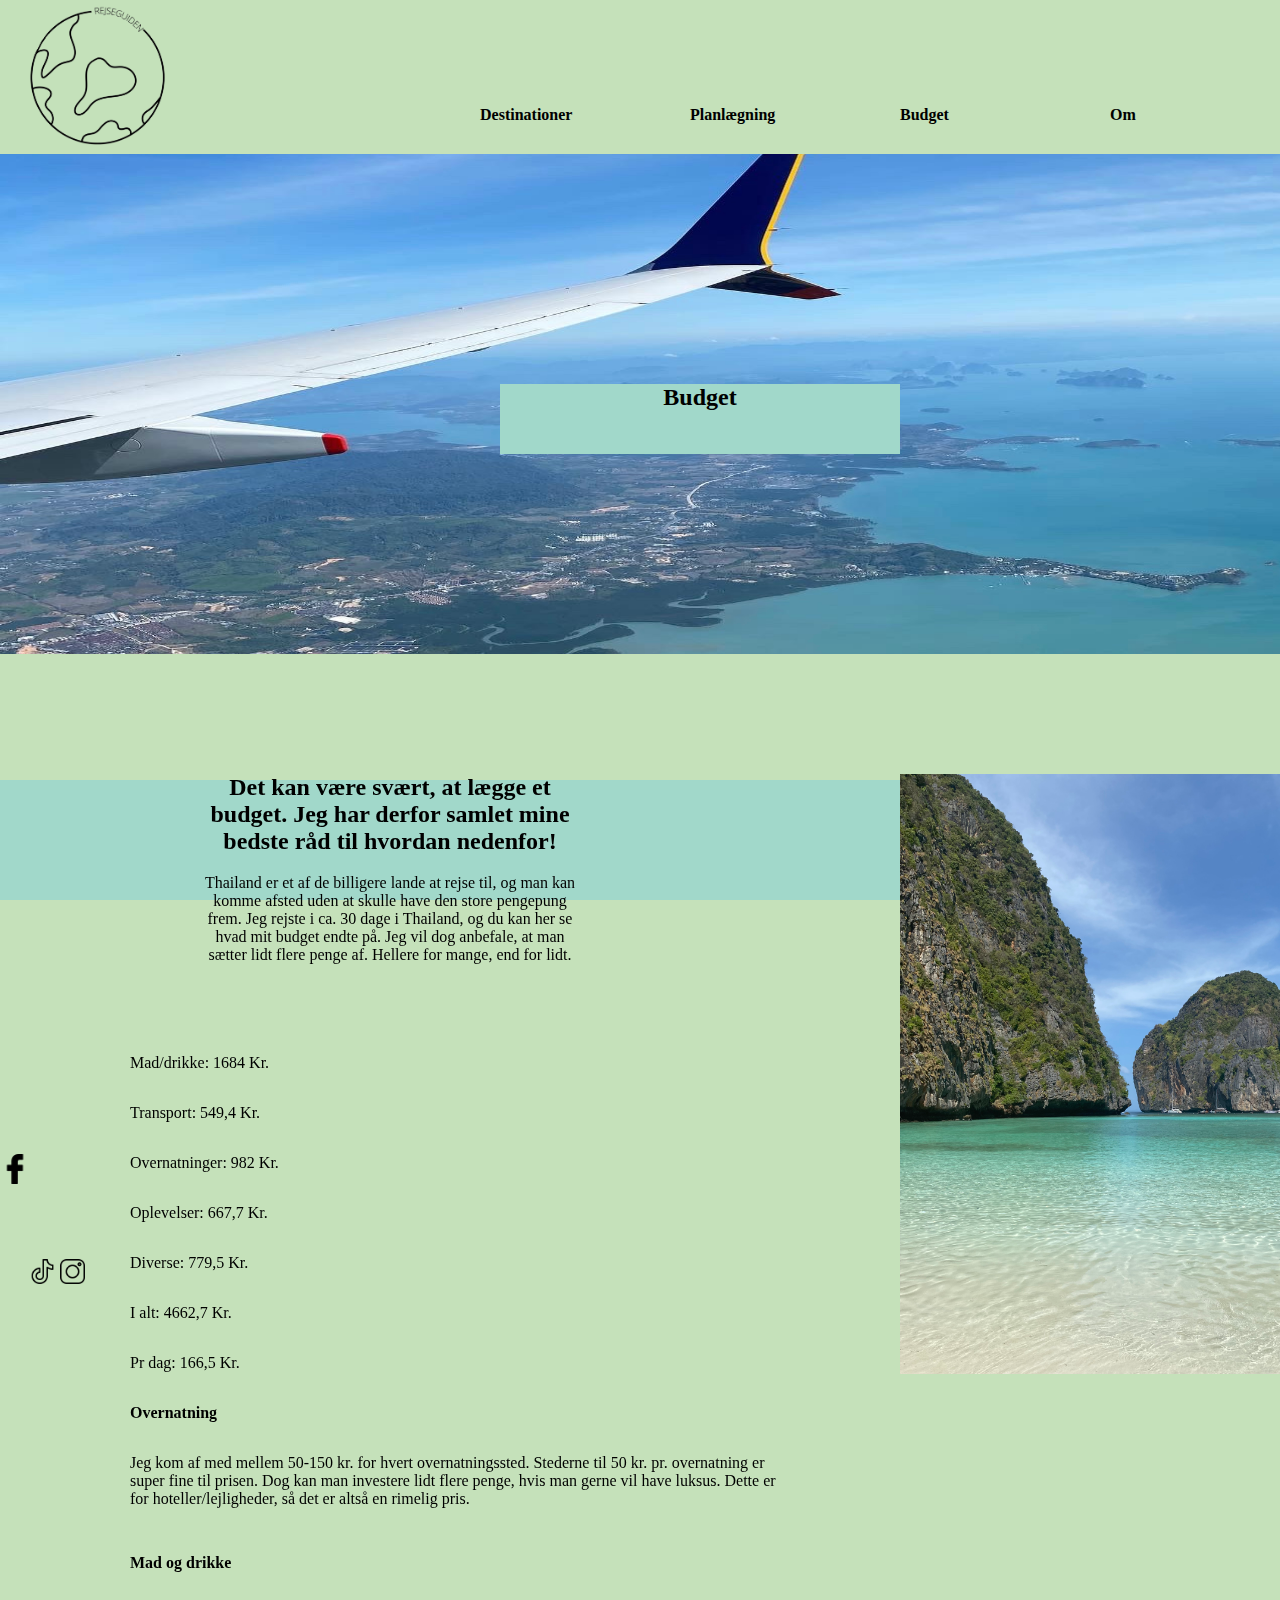
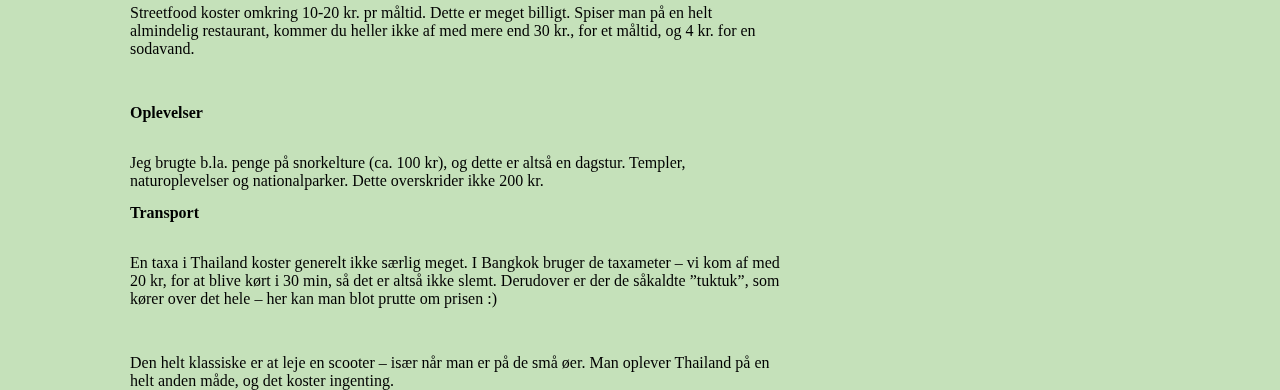
<file: budget.html>
<!DOCTYPE html>
<html lang="da">
<head>
    <meta charset="UTF-8">
    <meta http-equiv="X-UA-Compatible" content="IE=edge">
    <meta name="viewport" content="width=device-width, initial-scale=1.0">
    <meta name="description" content="Rejseguiden">
    <meta name="og:rejseguiden" property="og:rejseguiden" content="rejser">
    <meta name="keywords" content="thailand">
    <meta name="keywords" content="rejser">
    <meta name="keywords" content="forberedelse">
    <meta name="keywords" content="budget">
    <meta name="keywords" content="tipsogtricks">
    <title>Rejseguiden</title>
    <link rel="stylesheet" href="budget.css">
</head>

<header>
        <a href="index.html"><img src="img/logo.png" alt="logo" class="logo"></a>

       
<nav>
    <nav>
        <ul>
            <li><section class="dropdown">
                <strong><span>Destinationer</span></strong>
                <section class="dropdown-content">
                  <a href="undersidethailand.html"><p>Thailand</p></a>
                  <section class="dropdown2">
                  <a href="#"><p>Sri Lanka</p></a>
                  <a href="#"><p>USA</p></a>
                  <a href="#"><p>Indonesien</p></a>
                  <a href="#"><p>Canada</p></a>
                  <a href="#"><p>Sydafrika</p></a>
              </section>
            </li>
           <strong><li><a href="#planlægning">Planlægning</a></li></strong>
           <strong><li><a href="#budget">Budget</a></li></strong>
           <strong><li><a href="#om">Om</a></li></strong>
           <strong><li><a href="#kontakt">Kontakt</a></li></strong>
        </ul>
    </nav>

</nav>


</header>

<body>

    <!----flybillede og kasse med tekst øverst på siden--->
    <section class="jetpic">
        <section class="recentjet">
            <img class="recentimage" src="img/flybillede.jpg"/>
            <strong><section class="boksoverbillede">Budget</section></strong>
        </section>
        </section>


     <!----footer med ikoner-->
     <footer>
        <section class="footer"></section>
            <a href="#"><span><img class="facebook" src="img/facebookikon.png" alt="facebookikon"></span></a>
           <a href="#"><span><img class="tiktok" src="img/tiktokikon.png" alt="tiktokikon"></span></a>
            <a href="#"><span><img class="instagram" src="img/instagramikon.png" alt="instagramikon"></span></a>
        </footer>
   
<!---sections med billeder til forsiden-->

    <section class="billede2">
        <img src="img/mayabay.jpeg" alt="billede2"  style="width:450px">
    </section>

    <section class="tekstboks1">
        <strong><section>Det kan være svært, at lægge et budget. Jeg har derfor samlet mine bedste råd til hvordan nedenfor!</section></strong>
    </section>

    <section class="tekstboks2">
    <section>Thailand er et af de billigere lande at rejse til, og man kan komme afsted uden at skulle have den store pengepung frem. Jeg rejste i ca. 30 dage i Thailand, og du kan her se hvad mit budget endte på. Jeg vil dog anbefale, at man sætter lidt flere penge af. Hellere for mange, end for lidt. </section>
    </section>

    <!----tekstbokse med overblik over budget-->

    <section class="tekstboks4">
        <section>Mad/drikke: 1684 Kr.</section>
    </section>

    <section class="tekstboks5">
        <section>Transport: 549,4 Kr.</section>
    </section>

    <section class="tekstboks6">
        <section>Overnatninger: 982 Kr. </section>
    </section>

    <section class="tekstboks7">
        <section>Oplevelser: 667,7 Kr. </section>
    </section>

    <section class="tekstboks8">
        <section>Diverse: 779,5 Kr.</section>
    </section>

    <section class="tekstboks9">
        <section>I alt: 4662,7 Kr.</section>
    </section>

    <section class="tekstboks10">
        <section>Pr dag: 166,5 Kr.</section>
    </section>

    <!----yderligere tekstbokse-->

    <section class="tekstboks11">
        <strong><section>Overnatning</section></strong>
    </section>

    <section class="tekstboks12">
        <section>Jeg kom af med mellem 50-150 kr. for hvert overnatningssted. Stederne til 50 kr. pr. overnatning er super fine til prisen. Dog kan man investere lidt flere penge, hvis man gerne vil have luksus. Dette er for hoteller/lejligheder, så det er altså en rimelig pris. </section>
    </section>

    <section class="tekstboks13">
        <strong><section>Mad og drikke</section></strong>
    </section>

    <Section class="tekstboks14">
        <section>Streetfood koster omkring 10-20 kr. pr måltid. Dette er meget billigt. Spiser man på en helt almindelig restaurant, kommer du heller ikke af med mere end 30 kr., for et måltid, og 4 kr. for en sodavand. </section>
    </Section>

    <section class="tekstboks15">
        <strong><section>Oplevelser</section></strong>
    </section>

    <section class="tekstboks16">
        <section>Jeg brugte b.la. penge på snorkelture (ca. 100 kr), og dette er altså en dagstur. Templer, naturoplevelser og nationalparker. Dette overskrider ikke 200 kr.</section>
    </section>

    <section class="tekstboks17">
        <strong><section>Transport</section></strong>
    </section>

    <section class="tekstboks18">
        <section>En taxa i Thailand koster generelt ikke særlig meget. I Bangkok bruger de taxameter – vi kom af med 20 kr, for at blive kørt i 30 min, så det er altså ikke slemt. Derudover er der de såkaldte ”tuktuk”, som kører over det hele – her kan man blot prutte om prisen :)</section>
    </section>

    <section class="tekstboks19">
        <section>Den helt klassiske er at leje en scooter – især når man er på de små øer. Man oplever Thailand på en helt anden måde, og det koster ingenting. </section>
    </section>
</file>
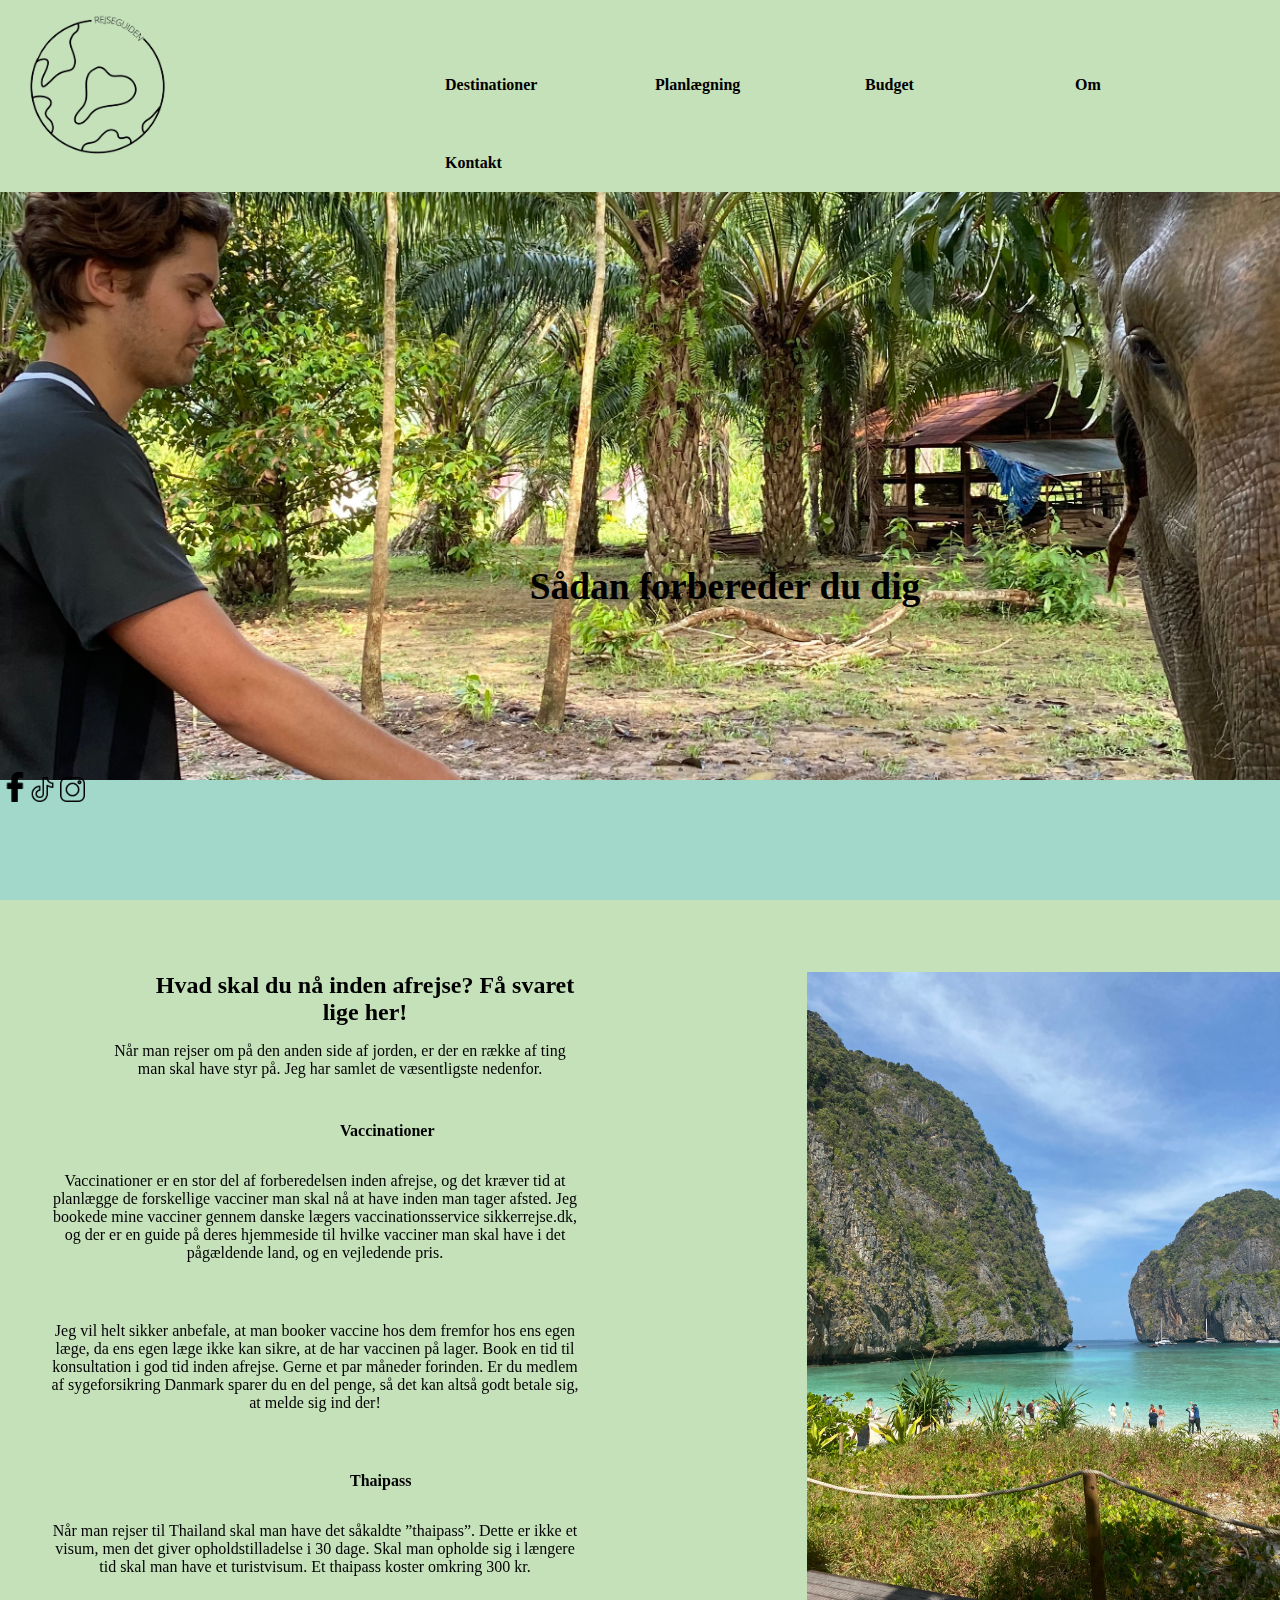
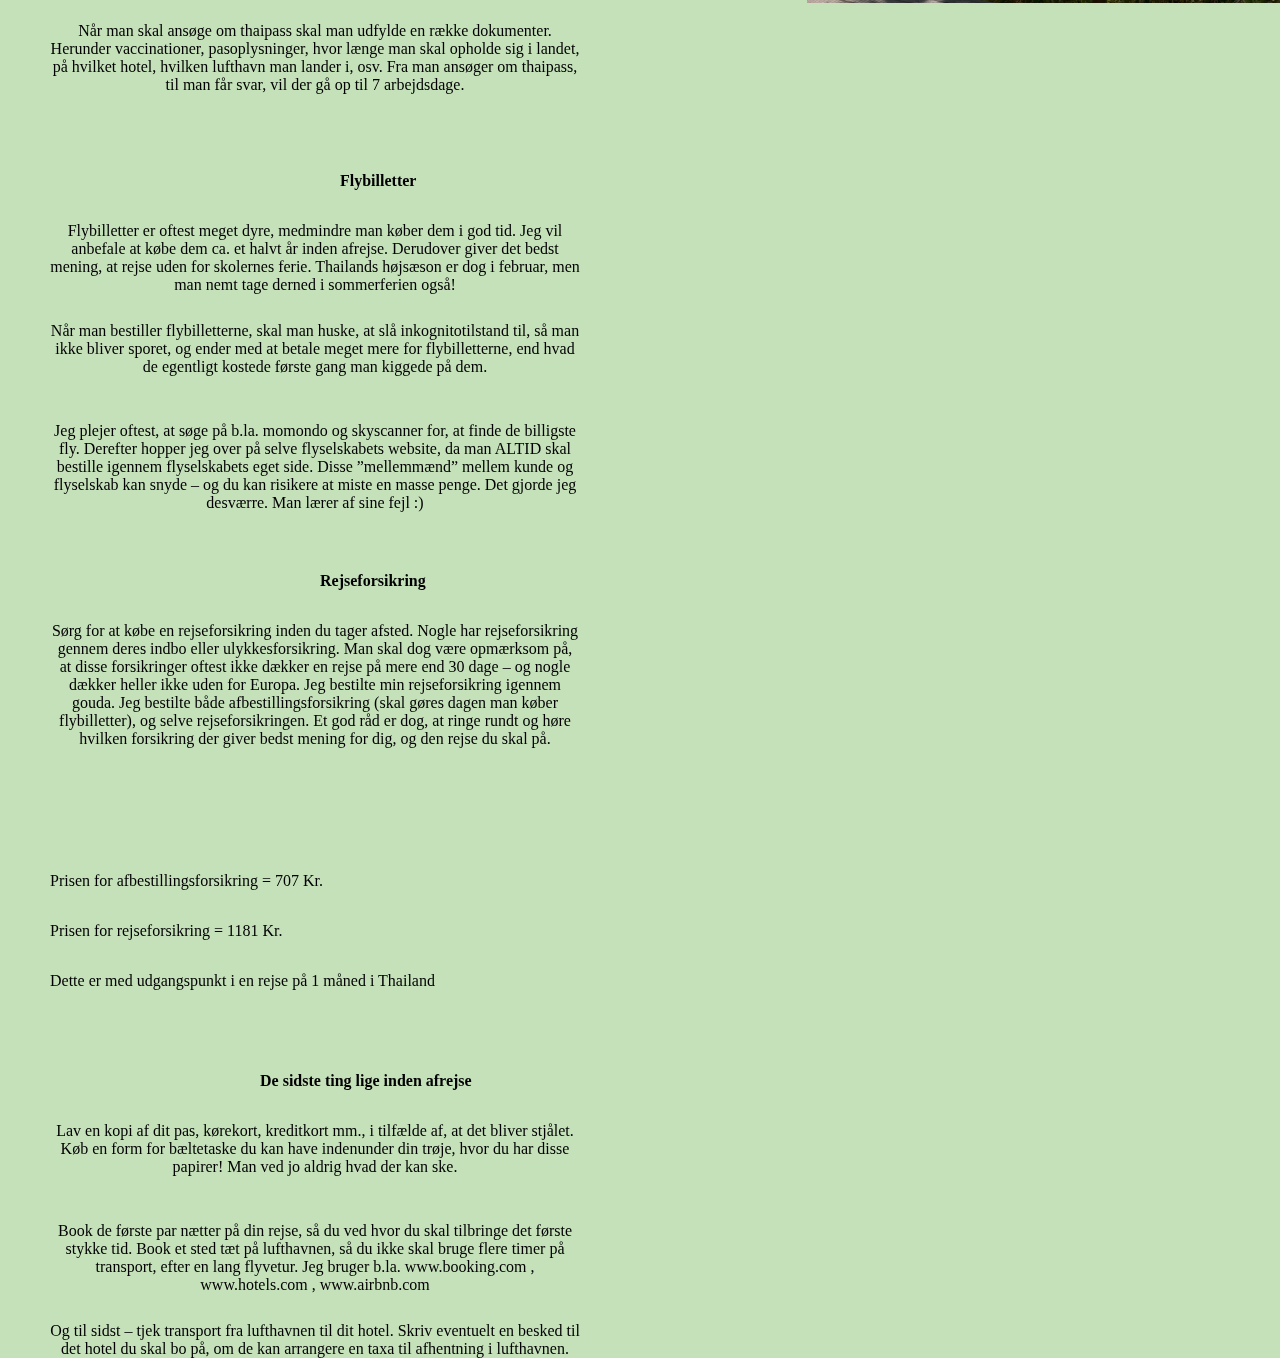
<file: forberedelse.html>
<!DOCTYPE html>
<html lang="da">
<head>
    <meta charset="UTF-8">
    <meta http-equiv="X-UA-Compatible" content="IE=edge">
    <meta name="viewport" content="width=device-width, initial-scale=1.0">
    <meta name="description" content="Rejseguiden">
    <meta name="og:rejseguiden" property="og:rejseguiden" content="rejser">
    <meta name="keywords" content="thailand">
    <meta name="keywords" content="rejser">
    <meta name="keywords" content="forberedelse">
    <meta name="keywords" content="budget">
    <meta name="keywords" content="tipsogtricks">
    <title>Rejseguiden</title>
    <link rel="stylesheet" href="forberedelse.css">
</head>

<header>
        <a href="index.html"><img src="img/logo.png" alt="logo" class="logo"></a>

       
<nav>
   
    <nav>
        <ul>
            <li><section class="dropdown">
                <strong><span>Destinationer</span></strong>
                <section class="dropdown-content">
                  <a href="undersidethailand.html"><p>Thailand</p></a>
                  <section class="dropdown2">
                  <a href="#"><p>Sri Lanka</p></a>
                  <a href="#"><p>USA</p></a>
                  <a href="#"><p>Indonesien</p></a>
                  <a href="#"><p>Canada</p></a>
                  <a href="#"><p>Sydafrika</p></a>
              </section>
            </li>
           <strong><li><a href="#planlægning">Planlægning</a></li></strong>
           <strong><li><a href="#budget">Budget</a></li></strong>
           <strong><li><a href="#om">Om</a></li></strong>
           <strong><li><a href="#kontakt">Kontakt</a></li></strong>
        </ul>
    </nav>

</nav>


</header>

<body>

    <!----overskrift og det store forsidebillede-->

   <section class="forberedelse">
   <img src="img/elefant.jpeg" alt="elefant" class="image-grid">
   <h3 class="tekstboks1">Sådan forbereder du dig</h3>
    </section>


    <footer>
        <section class="footer"></section>
            <a href="#"><span><img class="facebook" src="img/facebookikon.png" alt="facebookikon"></span></a>
           <a href="#"><span><img class="tiktok" src="img/tiktokikon.png" alt="tiktokikon"></span></a>
            <a href="#"><span><img class="instagram" src="img/instagramikon.png" alt="instagramikon"></span></a>
        </footer>
<!---section med tekstbokse og billede til forsiden-->

    <section class="billede2">
        <img src="img/billede2tilforberedelse.jpeg" alt="billede2"  style="width:473px">
    </section>

    <section class="tekstboks2">
       <strong><section>Hvad skal du nå inden afrejse? Få svaret lige her!</section></strong> 
    </section>

    <section class="tekstboks3">
        <section>Når man rejser om på den anden side af jorden, er der en række af ting man skal have styr på. Jeg har samlet de væsentligste nedenfor.</section>
    </section>

    <section class="tekstboks4">
        <strong><section>Vaccinationer</section></strong>
    </section>
 
<section class="tekstboks5">
    <section>Vaccinationer er en stor del af forberedelsen inden afrejse, og det kræver tid at planlægge de forskellige vacciner man skal nå at have inden man tager afsted. Jeg bookede mine vacciner gennem danske lægers vaccinationsservice sikkerrejse.dk, og der er en guide på deres hjemmeside til hvilke vacciner man skal have i det pågældende land, og en vejledende pris. </section>
</section>

<section class="tekstboks6">
    <section>Jeg vil helt sikker anbefale, at man booker vaccine hos dem fremfor hos ens egen læge, da ens egen læge ikke kan sikre, at de har vaccinen på lager. Book en tid til konsultation i god tid inden afrejse. Gerne et par måneder forinden. Er du medlem af sygeforsikring Danmark sparer du en del penge, så det kan altså godt betale sig, at melde sig ind der! </section>
</section>

<section class="tekstboks7">
    <strong><section>Thaipass</section></strong>
</section>

<section class="tekstboks8">
    <section>Når man rejser til Thailand skal man have det såkaldte ”thaipass”. Dette er ikke et visum, men det giver opholdstilladelse i 30 dage. Skal man opholde sig i længere tid skal man have et turistvisum. Et thaipass koster omkring 300 kr. </section>
</section>
   
<section class="tekstboks9">
    <section>Når man skal ansøge om thaipass skal man udfylde en række dokumenter. Herunder vaccinationer, pasoplysninger, hvor længe man skal opholde sig i landet, på hvilket hotel, hvilken lufthavn man lander i, osv. Fra man ansøger om thaipass, til man får svar, vil der gå op til 7 arbejdsdage. </section>
</section>

<section class="tekstboks10">
   <strong><section>Flybilletter</section></strong> 
</section>

<section class="tekstboks11">
    <section>Flybilletter er oftest meget dyre, medmindre man køber dem i god tid. Jeg vil anbefale at købe dem ca. et halvt år inden afrejse. Derudover giver det bedst mening, at rejse uden for skolernes ferie. Thailands højsæson er dog i februar, men man nemt tage derned i sommerferien også! </section>
</section>

<section class="tekstboks12">
    <section>Når man bestiller flybilletterne, skal man huske, at slå inkognitotilstand til, så man ikke bliver sporet, og ender med at betale meget mere for flybilletterne, end hvad de egentligt kostede første gang man kiggede på dem. </section>
</section>

<section class="tekstboks13">
    <section>Jeg plejer oftest, at søge på b.la. momondo og skyscanner for, at finde de billigste fly. Derefter hopper jeg over på selve flyselskabets website, da man ALTID skal bestille igennem flyselskabets eget side. Disse ”mellemmænd” mellem kunde og flyselskab kan snyde – og du kan risikere at miste en masse penge. Det gjorde jeg desværre. Man lærer af sine fejl :) </section>
</section>

<section class="tekstboks14">
    <strong><section>Rejseforsikring</section></strong>
</section>

<section class="tekstboks15">
    <section>Sørg for at købe en rejseforsikring inden du tager afsted. Nogle har rejseforsikring gennem deres indbo eller ulykkesforsikring. Man skal dog være opmærksom på, at disse forsikringer oftest ikke dækker en rejse på mere end 30 dage – og nogle dækker heller ikke uden for Europa. Jeg bestilte min rejseforsikring igennem gouda. Jeg bestilte både afbestillingsforsikring (skal gøres dagen man køber flybilletter), og selve rejseforsikringen. Et god råd er dog, at ringe rundt og høre hvilken forsikring der giver bedst mening for dig, og den rejse du skal på. </section>
</section>

<section class="tekstboks16">
    <section>Prisen for afbestillingsforsikring = 707 Kr.</section>
</section>

<section class="tekstboks17">
    <section>Prisen for rejseforsikring = 1181 Kr. </section>
</section>

<section class="tekstboks18">
    <section>Dette er med udgangspunkt i en rejse på 1 måned i Thailand</section>
</section>

<section class="tekstboks19">
    <strong><section>De sidste ting lige inden afrejse</section></strong>
</section>

<section class="tekstboks20">
    <section>Lav en kopi af dit pas, kørekort, kreditkort mm., i tilfælde af, at det bliver stjålet. Køb en form for bæltetaske du kan have indenunder din trøje, hvor du har disse papirer! Man ved jo aldrig hvad der kan ske.</section>
</section>

<section class="tekstboks21">
    <section>Book de første par nætter på din rejse, så du ved hvor du skal tilbringe det første stykke tid. Book et sted tæt på lufthavnen, så du ikke skal bruge flere timer på transport, efter en lang flyvetur. Jeg bruger b.la. www.booking.com , www.hotels.com , www.airbnb.com </section>
</section>

<section class="tekstboks22">
    <section> Og til sidst – tjek transport fra lufthavnen til dit hotel. Skriv eventuelt en besked til det hotel du skal bo på, om de kan arrangere en taxa til afhentning i lufthavnen. </section>
</section>

</body>
</html>
</file>
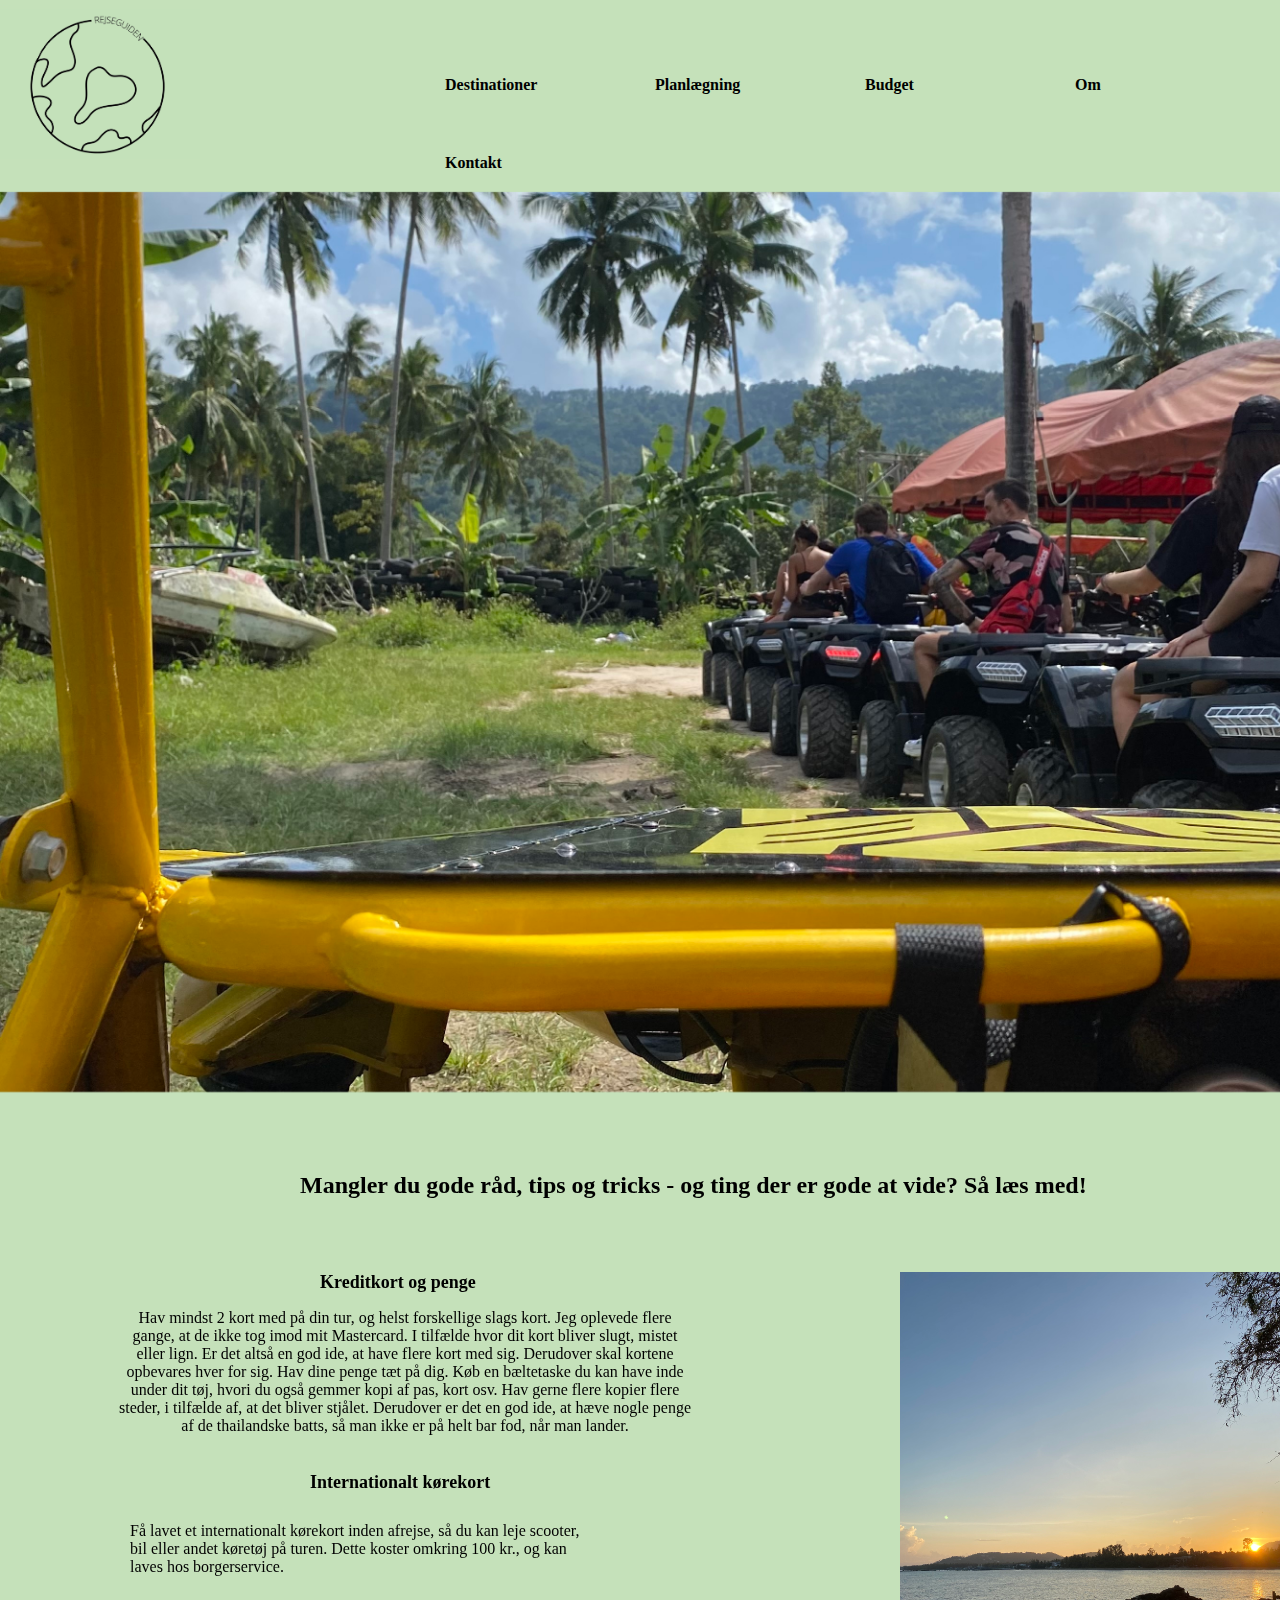
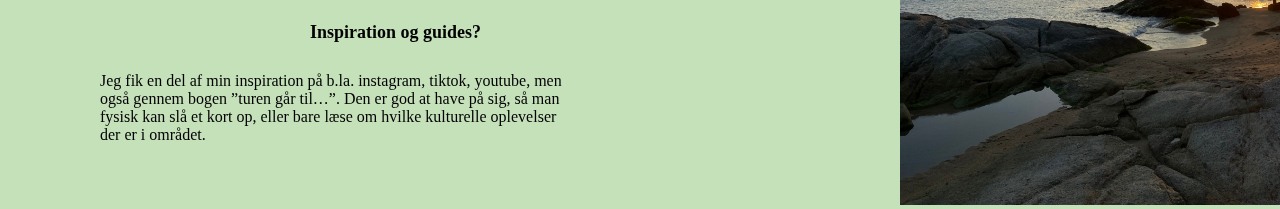
<file: tipsogtricks.html>
<!DOCTYPE html>
<html lang="en">
<head>
    <meta charset="UTF-8">
    <meta http-equiv="X-UA-Compatible" content="IE=edge">
    <meta name="viewport" content="width=device-width, initial-scale=1.0">
    <meta name="description" content="Rejseguiden">
    <meta name="og:rejseguiden" property="og:rejseguiden" content="rejser">
    <meta name="keywords" content="thailand">
    <meta name="keywords" content="rejser">
    <meta name="keywords" content="forberedelse">
    <meta name="keywords" content="budget">
    <meta name="keywords" content="tipsogtricks">
    <title>Rejseguiden</title>
    <link rel="stylesheet" href="tipsogtricks.css">
</head>

<header>
        <a href="index.html"><img src="img/logo.png" alt="logo" class="logo"></a>

       
<nav>
    <nav>
        <ul>
            <li><section class="dropdown">
                <strong><span>Destinationer</span></strong>
                <section class="dropdown-content">
                  <a href="undersidethailand.html"><p>Thailand</p></a>
                  <section class="dropdown2">
                  <a href="#"><p>Sri Lanka</p></a>
                  <a href="#"><p>USA</p></a>
                  <a href="#"><p>Indonesien</p></a>
                  <a href="#"><p>Canada</p></a>
                  <a href="#"><p>Sydafrika</p></a>
              </section>
            </li>
           <strong><li><a href="#planlægning">Planlægning</a></li></strong>
           <strong><li><a href="#budget">Budget</a></li></strong>
           <strong><li><a href="#om">Om</a></li></strong>
           <strong><li><a href="#kontakt">Kontakt</a></li></strong>
        </ul>
    </nav>
</nav>


</header>

<footer>
    <div class="footer"></div>
        <a href="#"><span><img class="facebook" src="img/facebookikon.png" alt="facebookikon"></span></a>
       <a href="#"><span><img class="tiktok" src="img/tiktokikon.png" alt="tiktokikon"></span></a>
        <a href="#"><span><img class="instagram" src="img/instagramikon.png" alt="instagramikon"></span></a>
    </footer>

<body>
    <!----overskrift og det store forsidebillede-->

   <section class="dumebuggy">
   <img src="img/billedetiltipsogtricks.jpeg" alt="billedetiltipsogtricks" class="image-grid">
    </section>

    <section>
        <strong><section class="tekstboks3">Mangler du gode råd, tips og tricks - og ting der er gode at vide? Så læs med!</section></strong>
    </section>

    <section>
        <section class="tekstboks1">Hav mindst 2 kort med på din tur, og helst forskellige slags kort. Jeg oplevede flere gange, at de ikke tog imod mit Mastercard. I tilfælde hvor dit kort bliver slugt, mistet eller lign. Er det altså en god ide, at have flere kort med sig. Derudover skal kortene opbevares hver for sig. Hav dine penge tæt på dig. Køb en bæltetaske du kan have inde under dit tøj, hvori du også gemmer kopi af pas, kort osv. Hav gerne flere kopier flere steder, i tilfælde af, at det bliver stjålet. 
            Derudover er det en god ide, at hæve nogle penge af de thailandske batts, så man ikke er på helt bar fod, når man lander. 
            </section>
        </section>

    <section>
    <strong><section class="tekstboks2">Kreditkort og penge</section></strong>
    </section>

    <section>
        <strong><section class="tekstboks4">Internationalt kørekort</section></strong>
    </section>

    <section>
    <section class="tekstboks5">Få lavet et internationalt kørekort inden afrejse, så du kan leje scooter, bil eller andet køretøj på turen. Dette koster omkring 100 kr., og kan laves hos borgerservice. </section>
    </section>

    <section>
   <strong><section class="tekstboks6">Inspiration og guides?</section></strong>
    </section>

    <section>
    <section class="tekstboks7">Jeg fik en del af min inspiration på b.la. instagram, tiktok, youtube, men også gennem bogen ”turen går til…”. Den er god at have på sig, så man fysisk kan slå et kort op, eller bare læse om hvilke kulturelle oplevelser der er i området. </section>
    </section>

    <section class="sunset">
        <img src="img/sunset.jpeg" alt="sunset" style="width: 400px">
    </section>


     <!----footer med ikoner-->
     <footer>
        <a href="#"><span><img class="facebook" src="img/facebookikon.png" alt="facebookikon"></span></a>
       <a href="#"><span><img class="tiktok" src="img/tiktokikon.png" alt="tiktokikon"></span></a>
        <a href="#"><span><img class="instagram" src="img/instagramikon.png" alt="instagramikon"></span></a>
    </footer>
   

<!----tekstboks til under forsidebilledet-->


</body>
</html>
</file>
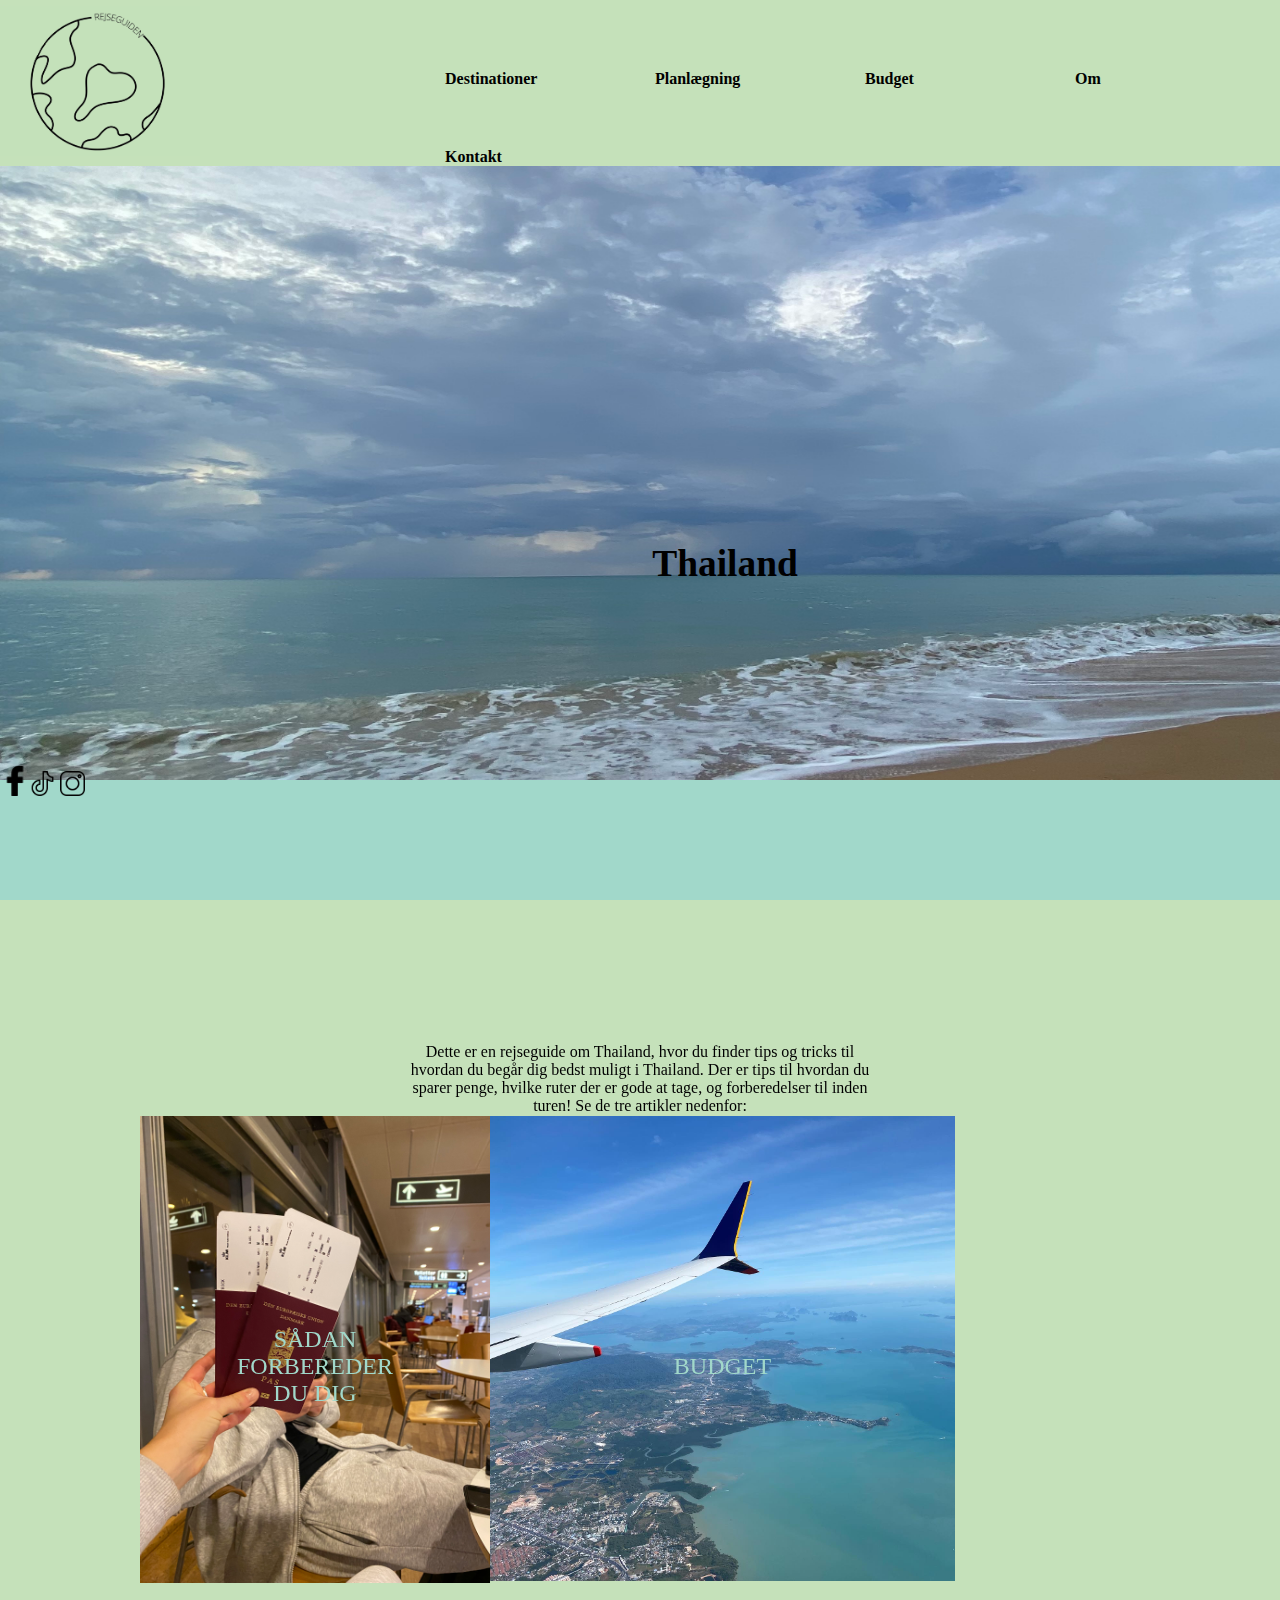
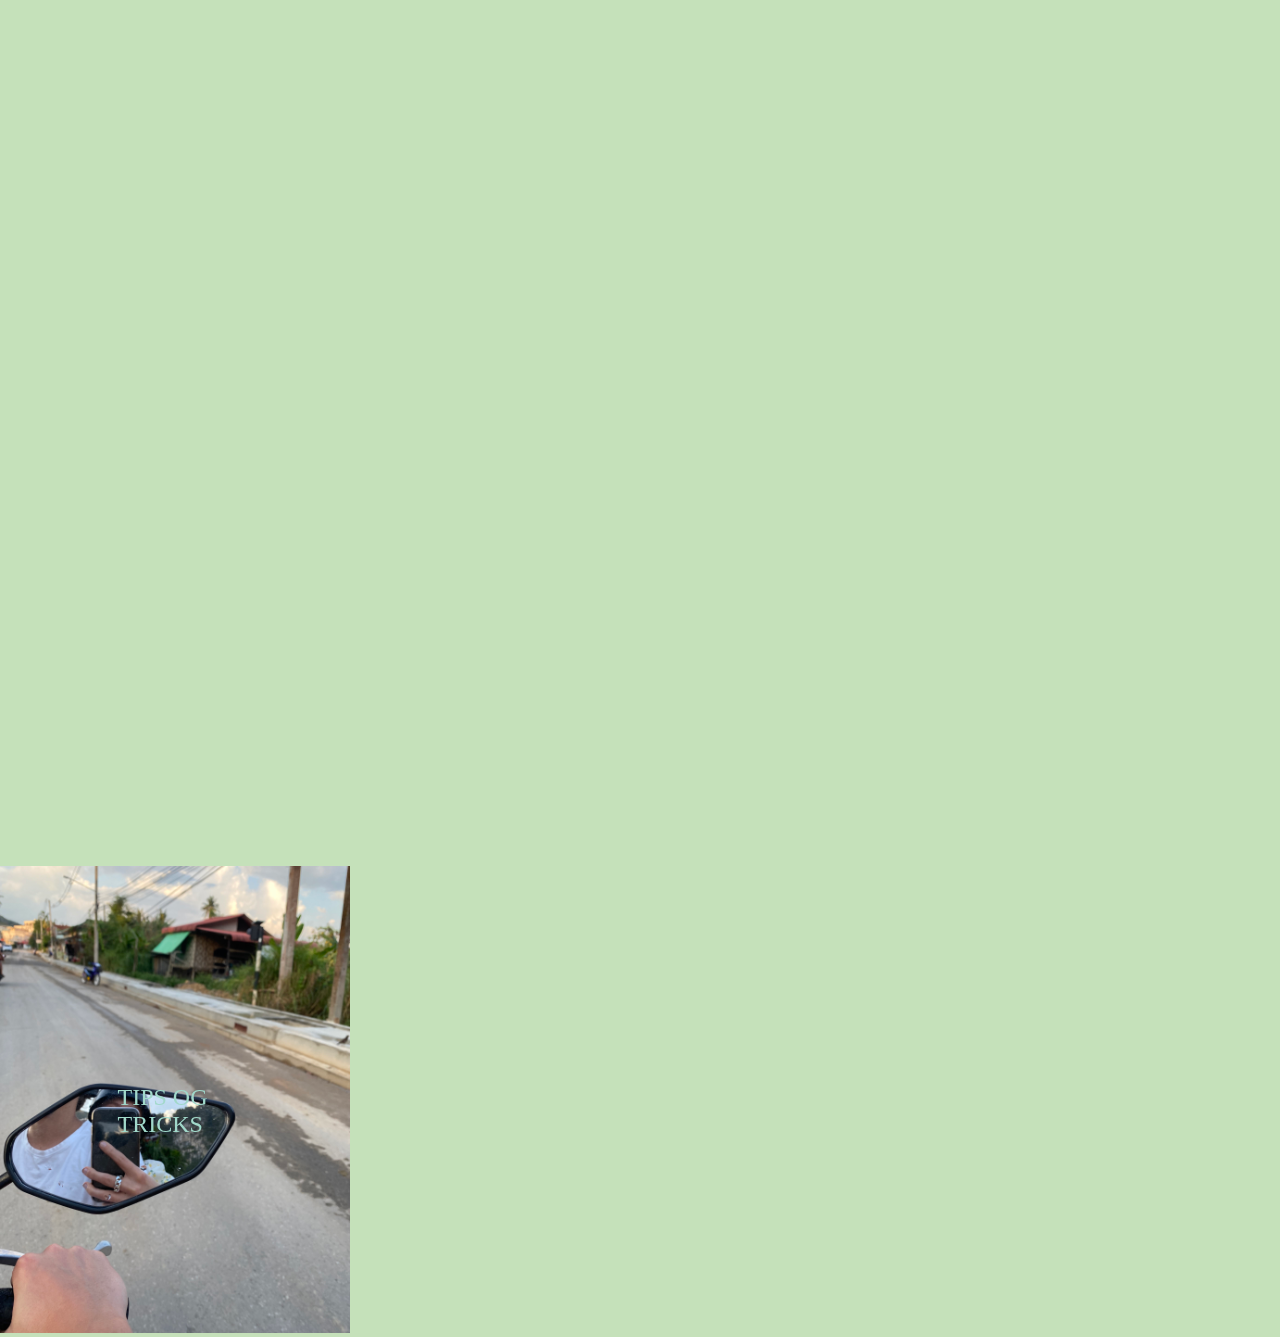
<file: undersidethailand.html>
<!DOCTYPE html>
<html lang="da">
<head>
    <meta charset="UTF-8">
    <meta http-equiv="X-UA-Compatible" content="IE=edge">
    <meta name="viewport" content="width=device-width, initial-scale=1.0">
    <meta name="description" content="Rejseguiden">
    <meta name="og:rejseguiden" property="og:rejseguiden" content="rejser">
    <meta name="keywords" content="thailand">
    <meta name="keywords" content="rejser">
    <meta name="keywords" content="forberedelse">
    <meta name="keywords" content="budget">
    <meta name="keywords" content="tipsogtricks">
    <title>Rejseguiden</title>
    <link rel="stylesheet" href="underside.css">
</head>

<header>
        <a href="index.html"><img src="img/logo.png" alt="logo" class="logo"></a>

        <nav>
            <ul>
                <li><section class="dropdown">
                    <strong><span>Destinationer</span></strong>
                    <section class="dropdown-content">
                      <a href="undersidethailand.html"><p>Thailand</p></a>
                      <section class="dropdown2">
                      <a href="#"><p>Sri Lanka</p></a>
                      <a href="#"><p>USA</p></a>
                      <a href="#"><p>Indonesien</p></a>
                      <a href="#"><p>Canada</p></a>
                      <a href="#"><p>Sydafrika</p></a>
                  </section>
                </li>
               <strong><li><a href="#planlægning">Planlægning</a></li></strong>
               <strong><li><a href="#budget">Budget</a></li></strong>
               <strong><li><a href="#om">Om</a></li></strong>
               <strong><li><a href="#kontakt">Kontakt</a></li></strong>
            </ul>
        </nav>
</header>

<body>

    <!---- overskrift og det store forsidebillede-->

   <section class="thailand">
   <img src="img/billedeafhavet.jpeg" alt="billedetilunderside" class="image-grid">
   <h3 class="tekstboks1">Thailand</h3>
    </section>

   


    <footer>
        <section class="footer"></section>
            <a href="#"><span><img class="facebook" src="img/facebookikon.png" alt="facebookikon"></span></a>
           <a href="#"><span><img class="tiktok" src="img/tiktokikon.png" alt="tiktokikon"></span></a>
            <a href="#"><span><img class="instagram" src="img/instagramikon.png" alt="instagramikon"></span></a>
        </footer>
   
<!---sections med billeder til forsiden -->

    <section class="billede1">
        <a href="forberedelse.html"><img src="img/pas.jpeg" alt="billede1" class="pasbillede" style="width:350px"></a>
        <p class="forberedelse">SÅDAN FORBEREDER DU DIG</p>
    </section>

    <section class="billede2">
        <a href="budget.html"><img src="img/flybillede2.JPG" alt="billede2"  style="width:465px"></a>
        <p class="budget">BUDGET</p>
    </section>

    <section class="billede3">
       <a href="tipsogtricks.html"><img src="img/scooter.jpeg" alt="billede3"  style="width:350px"></a>
       <p class="tipsogtricks">TIPS OG TRICKS</p>
    </section>

    
<!---- tekstboks til under forsidebilledet -->

    <section>
        <h5 class="tekstboks3">Dette er en rejseguide om Thailand, hvor du finder tips og tricks til hvordan du begår dig bedst muligt i Thailand. Der er tips til hvordan du sparer penge, hvilke ruter der er gode at tage, og forberedelser til inden turen! Se de tre artikler nedenfor:</h5>
    </section>

   
<br>
<br>
<br>
<br>
<br>
<br>
<br>
<br>
<br>
<br>
<br>
<br>

</body>
</html>
</file>
<file: budget.css>
body {
    background-color: #C5E1BA;
    box-sizing: border-box;
    display: inline-block;
    margin: 0%;
    padding: 0%;
   }
   
   /* logo */
   .logo {
   width: 200px;
   height: 150px;
   margin-left: 0px;
   margin-right: 100px;
   justify-content: left;
   }
   
   /* billede til forsiden */
   .image-grid {
    height: 1100px;
    width: 1450px;
    margin-left: 0px;
    margin-right: 0px;
    margin-top: 20px;
    justify-content: center;

    
    }
   
   a:link {
       text-decoration: none;
   }
   
   ul li {
     list-style-type: none;
     width: 10px;
     padding-right: 100px;
     padding-left: 100px;
     padding-top: 0%;
     margin-left: 0%;
     margin-top: 60px;
   
   
   }
     
     
    li {
     display: inline;
     float: left;
     
    }
   
   
   
    ul {
     list-style-type: none;
     margin-top: 10px;
     margin-left: 5px;
     margin-right: 20px;
   }
   
   
   li a {
     display:block;
     color: black;
     text-align:right;
     font-family:Cambria, Cochin, Georgia, Times, 'Times New Roman', serif; 
   }
    
    header {
     display: flex;
     justify-content: space-between;
     align-items: center
     ;
    }
     
   
    
   .flybillede {

     position:absolute;
     font-size: xx-large;
     text-align: center;
     color: black;
     font-family: Cambria, Cochin, Georgia, Times, 'Times New Roman', serif;
   }
   
   
   /* Centered text */
   .tekstboks3 {
     position: absolute;
     margin-top: 1200px;
     transform: translate(-50%, -50%);
     text-align: center;
     font-family: Cambria, Cochin, Georgia, Times, 'Times New Roman', serif;
   }
   
   /* Centered text */
   .tekstboks2 {
     position:absolute;
     margin-top: 220px;
     margin-left: 200px;
     margin-right: 700px;
     text-align: center;
     font-family: Cambria, Cochin, Georgia, Times, 'Times New Roman', serif;
   }
   
   .tekstboks1 {
     position:absolute;
     margin-top: 120px;
     margin-left: 200px;
     margin-right: 700px;
     text-align: center;
     font-family: Cambria, Cochin, Georgia, Times, 'Times New Roman', serif;
     font-size: x-large;
   }

   /* tekstbokse til overblik over budget */ 

   .tekstboks4 {
    position: absolute;
    margin-top: 400px;
    margin-left: 130px;
    margin-right: 200px;
    font-family: Cambria, Cochin, Georgia, Times, 'Times New Roman', serif;
    
   }
   
   .tekstboks5 {
    position: absolute;
    margin-top: 450px;
    margin-left: 130px;
    font-family: Cambria, Cochin, Georgia, Times, 'Times New Roman', serif;
    
   }

   .tekstboks6 {
    position: absolute;
    margin-top: 500px;
    margin-left: 130px;
    font-family: Cambria, Cochin, Georgia, Times, 'Times New Roman', serif;
    
   }

   .tekstboks7 {
    position: absolute;
    margin-top: 550px;
    margin-left: 130px;
    font-family: Cambria, Cochin, Georgia, Times, 'Times New Roman', serif;
    
   }

   .tekstboks8 {
    position: absolute;
    margin-top: 600px;
    margin-left: 130px;
    font-family: Cambria, Cochin, Georgia, Times, 'Times New Roman', serif;
    
   }

   .tekstboks9 {
    position: absolute;
    margin-top: 650px;
    margin-left: 130px;
    font-family: Cambria, Cochin, Georgia, Times, 'Times New Roman', serif;
    
   }

   .tekstboks10 {
    position: absolute;
    margin-top: 700px;
    margin-left: 130px;
    font-family: Cambria, Cochin, Georgia, Times, 'Times New Roman', serif;
    
   }

   /* tekstbokse med artikler */

   .tekstboks11 {
    position: absolute;
    margin-top: 750px;
    margin-left: 130px;
    font-family: Cambria, Cochin, Georgia, Times, 'Times New Roman', serif;
    
   }

   .tekstboks12 {
    position: absolute;
    margin-top: 800px;
    margin-left: 130px;
    margin-right: 500px;
    font-family: Cambria, Cochin, Georgia, Times, 'Times New Roman', serif;
    
   }

   .tekstboks13 {
    position: absolute;
    margin-top: 900px;
    margin-left: 130px;
    font-family: Cambria, Cochin, Georgia, Times, 'Times New Roman', serif;
    
   }

   .tekstboks14 {
    position: absolute;
    margin-top: 950px;
    margin-left: 130px;
    margin-right: 500px;
    font-family: Cambria, Cochin, Georgia, Times, 'Times New Roman', serif;
    
   }

   .tekstboks15 {
    position: absolute;
    margin-top: 1050px;
    margin-left: 130px;
    font-family: Cambria, Cochin, Georgia, Times, 'Times New Roman', serif;
    
   }

   .tekstboks16 {
    position: absolute;
    margin-top: 1100px;
    margin-left: 130px;
    margin-right: 500px;
    font-family: Cambria, Cochin, Georgia, Times, 'Times New Roman', serif;
    
   }

   .tekstboks17 {
    position: absolute;
    margin-top: 1150px;
    margin-left: 130px;
    font-family: Cambria, Cochin, Georgia, Times, 'Times New Roman', serif;
    
   }

   .tekstboks18 {
    position: absolute;
    margin-top: 1200px;
    margin-left: 130px;
    margin-right: 500px;
    font-family: Cambria, Cochin, Georgia, Times, 'Times New Roman', serif;
    
   }
   
   .tekstboks19 {
    position: absolute;
    margin-top: 1300px;
    margin-left: 130px;
    margin-right: 500px;
    font-family: Cambria, Cochin, Georgia, Times, 'Times New Roman', serif;
    
   }
   

   /* ikoner til footer */

   .footer {
    position: fixed;
    left: 0;
    bottom: 0;
    height: 120px;
    width: 100%;
    background-color:#A1D8CA;
    text-align: center;
  }

   
   .facebook {
     margin-top: 500px;
     height: 30px;
     width: 30px;
     display: block;
     position: fixed;
     margin-left: 0px;
   }
     
   .tiktok {
     margin-top: 605px;
     height: 25px;
     width: 25px;
     display: block;
     position: fixed;
     margin-left: 30px;
   }
     
   .instagram {
     margin-top: 605px;
     height: 25px;
     width: 25px;
     display: block;
     position: fixed;
     margin-left: 60px;
     }
         
   
   /* billedegalleri til forside */
   
   .billede1 {
     margin-top: 850px;
     float: left;
     height: 200px;
   }
   
   .billede2 {
    position: absolute;
    margin-top: 120px;
    float: right;
    margin-left: 900px;
    margin-right: 100px;
   }
   
   
   /* dropdown 1*/
   
   .dropdown {
     position: relative;
     display: inline-block;
     margin-right: 900px;
   }
   
   
   
   .dropdown-content {
     display: none;
     position: absolute;
     background-color: #A1D8CA;
     min-width: 160px;
     box-shadow: 0px 8px 16px 0px rgba(0,0,0,0.2);
     padding: 12px 16px;
     z-index: 1;
   }
   
   .dropdown:hover .dropdown-content {
     display: block;
   }
   
   a {
     color: black;
     font-family: Cambria, Cochin, Georgia, Times, 'Times New Roman', serif;
   }
   
   .dropdown {
     font-family: Cambria, Cochin, Georgia, Times, 'Times New Roman', serif;
   }
   
   
   /* flybillede og boks med tekst øverst på siden */
   
.jetpic {
    overflow: auto;
}
.recentjet {
    float: left;
    width: 50%;
    position: relative;
    text-align: center;
}

.recentimage {
    width: 1450px;
    height: 500px;
    vertical-align: top;
}

.boksoverbillede {
    background:#A1D8CA;
    position: absolute;
    width: 400px;
    height: 70px;
    margin-left: 500px;
    margin-bottom: 200px;
    left: 0;
    bottom: 0;
    font-family: Cambria, Cochin, Georgia, Times, 'Times New Roman', serif;
    font-size: x-large;
    text-align: center;
}
</file>
<file: forberedelse.css>
body {
    background-color: #C5E1BA;
    box-sizing: border-box;
    display: inline-block;
    margin: 0%;
    padding: 0%;
   }
   
   /* logo */
   .logo {
   width: 200px;
   height: 150px;
   margin-left: 0px;
   margin-right: 100px;
   justify-content: left;
   }
   
   /* billede til forsiden */
   .image-grid {
    height: 700px;
    width: 1450px;
    margin-left: 0px;
    margin-right: 0px;
    margin-top: 20px;
    justify-content: center;

    
    }
   
   a:link {
       text-decoration: none;
   }
   
   ul li {
     list-style-type: none;
     width: 10px;
     padding-right: 100px;
     padding-left: 100px;
     padding-top: 0%;
     margin-left: 0%;
     margin-top: 60px;
   
   }
     
     
    li {
     display: inline;
     float: left;
     
    }
   
   
   
    ul {
     list-style-type: none;
     margin-top: 10px;
     margin-left: 5px;
     margin-right: 20px;
   }
   
   
   li a {
     display:block;
     color: black;
     text-align:right;
     font-family:Cambria, Cochin, Georgia, Times, 'Times New Roman', serif; 
   }
    
    header {
     display: flex;
     justify-content: space-between;
     align-items: center
     ;
    }
     
   
    
   .forberedelse {
    border: #A1D8CA;
     position:absolute;
     font-size: xx-large;
     text-align: center;
     color: black;
     font-family: Cambria, Cochin, Georgia, Times, 'Times New Roman', serif;
   }
   
   
   
   
   /* Centered text */
   .tekstboks1 {
     position: absolute;
     top: 50%;
     left: 50%;
     margin-top: 50px;
     transform: translate(-50%, -50%);
     text-align: center;
     font-family: Cambria, Cochin, Georgia, Times, 'Times New Roman', serif;
   }
   
   /* Centered text */
   .tekstboks2 {
     position:absolute;
     margin-top: 800px;
     margin-left: 150px;
     margin-right: 700px;
     text-align: center;
     font-family: Cambria, Cochin, Georgia, Times, 'Times New Roman', serif;
     font-size: x-large;
   }
   
   .tekstboks3 {
     position: absolute;
     margin-top: 870px;
     margin-left: 100px;
     margin-right: 700px;
     text-align: center;
     font-family: Cambria, Cochin, Georgia, Times, 'Times New Roman', serif;
     font-size: medium;
     font-weight: normal;
   }

   .tekstboks4 {
    position: absolute;
    margin-top: 950px;
    margin-left: 340px;
    margin-right: 700px;
    text-align: center;
    font-family: Cambria, Cochin, Georgia, Times, 'Times New Roman', serif;
    font-size: medium;
    font-weight: normal;
  }

  .tekstboks5 {
    position: absolute;
    margin-top: 1000px;
    margin-left: 50px;
    margin-right: 700px;
    text-align: center;
    font-family: Cambria, Cochin, Georgia, Times, 'Times New Roman', serif;
    font-size: medium;
    font-weight: normal;
  }

  .tekstboks6 {
    position: absolute;
    margin-top: 1150px;
    margin-left: 50px;
    margin-right: 700px;
    text-align: center;
    font-family: Cambria, Cochin, Georgia, Times, 'Times New Roman', serif;
    font-size: medium;
  }

  .tekstboks7 {
    position: absolute;
    margin-top: 1300px;
    margin-left: 350px;
    margin-right: 700px;
    text-align: center;
    font-family: Cambria, Cochin, Georgia, Times, 'Times New Roman', serif;
    font-size: medium;
  }

  .tekstboks8 {
    position: absolute;
    margin-top: 1350px;
    margin-left: 50px;
    margin-right: 700px;
    text-align: center;
    font-family: Cambria, Cochin, Georgia, Times, 'Times New Roman', serif;
    font-size: medium;
  }

  .tekstboks9 {
    position: absolute;
    margin-top: 1450px;
    margin-left: 50px;
    margin-right: 700px;
    text-align: center;
    font-family: Cambria, Cochin, Georgia, Times, 'Times New Roman', serif;
    font-size: medium;
  }

  .tekstboks10 {
    position: absolute;
    margin-top: 1600px;
    margin-left: 340px;
    margin-right: 700px;
    text-align: center;
    font-family: Cambria, Cochin, Georgia, Times, 'Times New Roman', serif;
    font-size: medium;
  }

  .tekstboks11 {
    position: absolute;
    margin-top: 1650px;
    margin-left: 50px;
    margin-right: 700px;
    text-align: center;
    font-family: Cambria, Cochin, Georgia, Times, 'Times New Roman', serif;
    font-size: medium;
  }

  .tekstboks12 {
    position: absolute;
    margin-top: 1750px;
    margin-left: 50px;
    margin-right: 700px;
    text-align: center;
    font-family: Cambria, Cochin, Georgia, Times, 'Times New Roman', serif;
    font-size: medium;
  }

  .tekstboks13 {
    position: absolute;
    margin-top: 1850px;
    margin-left: 50px;
    margin-right: 700px;
    text-align: center;
    font-family: Cambria, Cochin, Georgia, Times, 'Times New Roman', serif;
    font-size: medium;
  }

  .tekstboks14 {
    position: absolute;
    margin-top: 2000px;
    margin-left: 320px;
    margin-right: 700px;
    text-align: center;
    font-family: Cambria, Cochin, Georgia, Times, 'Times New Roman', serif;
    font-size: medium;
  }

  .tekstboks15 {
    position: absolute;
    margin-top: 2050px;
    margin-left: 50px;
    margin-right: 700px;
    text-align: center;
    font-family: Cambria, Cochin, Georgia, Times, 'Times New Roman', serif;
    font-size: medium;
  }

  .tekstboks16 {
    position: absolute;
    margin-top: 2300px;
    margin-left: 50px;
    margin-right: 700px;
    text-align: center;
    font-family: Cambria, Cochin, Georgia, Times, 'Times New Roman', serif;
    font-size: medium;
  }

  .tekstboks17 {
    position: absolute;
    margin-top: 2350px;
    margin-left: 50px;
    margin-right: 700px;
    text-align: center;
    font-family: Cambria, Cochin, Georgia, Times, 'Times New Roman', serif;
    font-size: medium;
  }

  .tekstboks18 {
    position: absolute;
    margin-top: 2400px;
    margin-left: 50px;
    margin-right: 700px;
    text-align: center;
    font-family: Cambria, Cochin, Georgia, Times, 'Times New Roman', serif;
    font-size: medium;
  }

  .tekstboks19 {
    position: absolute;
    margin-top: 2500px;
    margin-left: 260px;
    margin-right: 700px;
    text-align: center;
    font-family: Cambria, Cochin, Georgia, Times, 'Times New Roman', serif;
    font-size: medium;
  }

  .tekstboks20 {
    position: absolute;
    margin-top: 2550px;
    margin-left: 50px;
    margin-right: 700px;
    text-align: center;
    font-family: Cambria, Cochin, Georgia, Times, 'Times New Roman', serif;
    font-size: medium;
  }

  .tekstboks21 {
    position: absolute;
    margin-top: 2650px;
    margin-left: 50px;
    margin-right: 700px;
    text-align: center;
    font-family: Cambria, Cochin, Georgia, Times, 'Times New Roman', serif;
    font-size: medium;
  }

  .tekstboks22 {
    position: absolute;
    margin-top: 2750px;
    margin-left: 50px;
    margin-right: 700px;
    text-align: center;
    font-family: Cambria, Cochin, Georgia, Times, 'Times New Roman', serif;
    font-size:medium;
  }



  
   /* ikoner til footer */

   .footer {
    position: fixed;
    left: 0;
    bottom: 0;
    height: 120px;
    width: 100%;
    background-color:#A1D8CA;
    color:black;
    text-align: center;
  }

   
   .facebook {
     margin-top: 600px;
     height: 30px;
     width: 30px;
     display: block;
     position: fixed;
     margin-left: 0px;
   }
     
   .tiktok {
     margin-top: 605px;
     height: 25px;
     width: 25px;
     display: block;
     position: fixed;
     margin-left: 30px;
   }
     
   .instagram {
     margin-top: 605px;
     height: 25px;
     width: 25px;
     display: block;
     position: fixed;
     margin-left: 60px;
     }
         
   
   /* billedegalleri til forside */
   
   .billede1 {
     margin-top: 850px;
     float: left;
     height: 200px;
   }
   
   .billede2 {
    margin-top: 800px;
    float: right;
    margin-left: 500px;
   }
   
  
   
   
   
   /* dropdown 1*/
   
   .dropdown {
     position: relative;
     display: inline-block;
     margin-right: 900px;
   }
   
   
   
   .dropdown-content {
     display: none;
     position: absolute;
     background-color: #A1D8CA;
     min-width: 160px;
     box-shadow: 0px 8px 16px 0px rgba(0,0,0,0.2);
     padding: 12px 16px;
     z-index: 1;
   }
   
   .dropdown:hover .dropdown-content {
     display: block;
   }
   
   a {
     color: black;
     font-family: Cambria, Cochin, Georgia, Times, 'Times New Roman', serif;
   }
   
   .dropdown {
     font-family: Cambria, Cochin, Georgia, Times, 'Times New Roman', serif;
   }
</file>
<file: tipsogtricks.css>
body {
    background-color: #C5E1BA;
    box-sizing: border-box;
    display: inline-block;
    margin: 0%;
    padding: 0%;
   }
   
   /* logo */
   .logo {
   width: 200px;
   height: 150px;
   margin-left: 0px;
   margin-right: 100px;
   justify-content: left;
   }
   
   /* billede til forsiden */
   .image-grid {
    height: 900px;
    width: 1450px;
    margin-left: 0px;
    margin-right: 0px;
    margin-top: 20px;
    justify-content: center;

    
    }
   
   a:link {
       text-decoration: none;
   }
   
   ul li {
     list-style-type: none;
     width: 10px;
     padding-right: 100px;
     padding-left: 100px;
     padding-top: 0%;
     margin-left: 0%;
     margin-top: 60px;
   
   
   }
     
     
    li {
     display: inline;
     float: left;
     
    }
   
   
   
    ul {
     list-style-type: none;
     margin-top: 10px;
     margin-left: 5px;
     margin-right: 20px;
   }
   
   
   li a {
     display:block;
     color: black;
     text-align:right;
     font-family:Cambria, Cochin, Georgia, Times, 'Times New Roman', serif; 
   }
    
    header {
     display: flex;
     justify-content: space-between;
     align-items: center
     ;
    }
     
   
    
   .dumebuggy {
    border: #A1D8CA;
     position:absolute;
     font-size: xx-large;
     text-align: center;
     color: black;
     font-family: Cambria, Cochin, Georgia, Times, 'Times New Roman', serif;
   }
   
   
   
   
   /* Centered text */
   .tekstboks1 {
     position: absolute;
     margin-left: 405px;
     margin-right: 300px;
     margin-top: 1200px;
     transform: translate(-50%, -50%);
     text-align: center;
     font-family: Cambria, Cochin, Georgia, Times, 'Times New Roman', serif;
   }
   
   /* Centered text */
   .tekstboks2 {
     position:absolute;
     margin-top: 1100px;
     margin-left: 320px;
     margin-right: 700px;
     text-align: center;
     font-size: large;
     font-family: Cambria, Cochin, Georgia, Times, 'Times New Roman', serif;
   }
   
   .tekstboks3 {
     position: absolute;
     margin-top: 1000px;
     margin-left: 300px;
     text-align: center;
     font-family: Cambria, Cochin, Georgia, Times, 'Times New Roman', serif;
     font-size: x-large;
   }

   .tekstboks4 {
    position: absolute;
    margin-top: 1300px;
    margin-left: 310px;
    font-family: Cambria, Cochin, Georgia, Times, 'Times New Roman', serif;
    font-size: large;
   }

   .tekstboks5 {
    position: absolute;
    margin-top: 1350px;
    margin-left: 130px;
    margin-right: 700px;
    font-family: Cambria, Cochin, Georgia, Times, 'Times New Roman', serif;
  
   }

   .tekstboks6 {
    position: absolute;
    margin-top: 1450px;
    font-family: Cambria, Cochin, Georgia, Times, 'Times New Roman', serif;
    font-size:large;
    margin-left: 310px;
   }

   .tekstboks7 {
    position: absolute;
    margin-top: 1500px;
    font-family: Cambria, Cochin, Georgia, Times, 'Times New Roman', serif;
    margin-left: 100px;
    margin-right: 700px;
   }

   .sunset {
    margin-top: 1100px;
    width: 200px;
    height: 300px;
    margin-left: 900px;
   }
   
   /* ikoner til footer */

   .footer {
    position: fixed;
    left: 0;
    bottom: 0;
    height: 120px;
    width: 100%;
    background-color:#A1D8CA;
    color:black;
    text-align: center;
  }

   
   .facebook {
     margin-top: 600px;
     height: 30px;
     width: 30px;
     display: block;
     position: fixed;
     margin-left: 0px;
   }
     
   .tiktok {
     margin-top: 605px;
     height: 25px;
     width: 25px;
     display: block;
     position: fixed;
     margin-left: 30px;
   }
     
   .instagram {
     margin-top: 605px;
     height: 25px;
     width: 25px;
     display: block;
     position: fixed;
     margin-left: 60px;
     }
         
   
   /* billedegalleri til forside */
   
   .billede1 {
     margin-top: 850px;
     float: left;
     height: 200px;
   }
   
   .billede2 {
    margin-top: 800px;
    float: right;
    margin-left: 500px;
   }
   
  
   
   
   
   /* dropdown 1*/
   
   .dropdown {
     position: relative;
     display: inline-block;
     margin-right: 900px;
   }
   
   
   
   .dropdown-content {
     display: none;
     position: absolute;
     background-color: #A1D8CA;
     min-width: 160px;
     box-shadow: 0px 8px 16px 0px rgba(0,0,0,0.2);
     padding: 12px 16px;
     z-index: 1;
   }
   
   .dropdown:hover .dropdown-content {
     display: block;
   }
   
   a {
     color: black;
     font-family: Cambria, Cochin, Georgia, Times, 'Times New Roman', serif;
   }
   
   .dropdown {
     font-family: Cambria, Cochin, Georgia, Times, 'Times New Roman', serif;
   }
</file>
<file: underside.css>
body {
 background-color: #C5E1BA;
 box-sizing: border-box;
 display: inline-block;
 margin: 0%;
 padding: 0%;
}

/* logo */
.logo {
width: 200px;
height: 150px;
margin-left: 0px;
margin-right: 100px;
justify-content: left;
}

/* billede til forsiden */
.image-grid {
display:flexbox;
height: 725px;
width: 1450px;
margin-right: 0%;
margin-bottom: 0%;
margin-left: 0%;
justify-content: center;

}

a:link {
    text-decoration: none;
}

ul li {
  list-style-type: none;
  width: 10px;
  padding-right: 100px;
  padding-left: 100px;
  padding-top: 0%;
  margin-left: 0%;
  margin-top: 60px;
  font-display: bold;


}
  
  
 li {
  display: inline;
  float: left;
  
 }



 ul {
  list-style-type: none;
  margin-top: 10px;
  margin-left: 5px;
  margin-right: 20px;
}


li a {
  display:block;
  color: black;
  text-align:right;
  font-family:Cambria, Cochin, Georgia, Times, 'Times New Roman', serif; 
  text-size-adjust: x-large;
}
 
 header {
  display: flex;
  justify-content: space-between;
  align-items: center
  ;
 }
  

 
.thailand {
  position:absolute;
  font-size: xx-large;
  text-align: center;
  color: black;
  font-family: Cambria, Cochin, Georgia, Times, 'Times New Roman', serif;
}




/* thailand tekstboks */
.tekstboks1 {
  position: absolute;
  top: 50%;
  left: 50%;
  margin-top: 30px;
  transform: translate(-50%, -50%);
  text-align: center;
  font-family: Cambria, Cochin, Georgia, Times, 'Times New Roman', serif;
}

/* Centered text */

.tekstboks3 {
  position: absolute;
  top: 77%;
  margin-left: 400px;
  margin-right: 400px;
  margin-top: 350px;
  text-align: center;
  font-family: Cambria, Cochin, Georgia, Times, 'Times New Roman', serif;
  font-size: medium;
  font-weight: normal;
}

/* ikoner til footer */
.footer {
    position: fixed;
    left: 0;
    bottom: 0;
    height: 120px;
    width: 100%;
    background-color:#A1D8CA;
    color:black;
    text-align: center;
  }

.facebook {
  margin-top: 600px;
  height: 30px;
  width: 30px;
  display: block;
  position: fixed;
  margin-left: 0px;
}
  
.tiktok {
  margin-top: 605px;
  height: 25px;
  width: 25px;
  display: block;
  position: fixed;
  margin-left: 30px;
}
  
.instagram {
  margin-top: 605px;
  height: 25px;
  width: 25px;
  display: block;
  position: fixed;
  margin-left: 60px;
  }
      

/* billedegalleri til forside */

.billede1 {
  margin-top: 950px;
  float: left;
  height: 200px;
  margin-left: 140px;
  text-align: center;
  position: relative;
  color: black;
  
}


.billede2 {
  margin-top: 950px;
  float: left;
  height: 400px;
  position: relative;
}

.billede3 {
  margin-top: 950px;
  float: left;
  margin-right: 100px;
  position: relative;
}

/* tekstboks over pasbillede */

.forberedelse {
position:absolute;
top: 50%;
left: 50%;
transform: translate(-50%, -50%);
margin-top: 150px;
color:#A1D8CA;
font-size: x-large;
}

.budget {
position: absolute;
top: 50%;
left: 50%;
transform: translate(-50%, -50%);
margin-top: 50px;
color:#A1D8CA;
font-size: x-large;
}

.tipsogtricks {
position: absolute;
top: 50%;
left: 50%;
transform: translate(-50%, -50%);
margin-top: 10px;
margin-right: 0px;
margin-left: 20px;
color:#A1D8CA;
font-size: x-large;
}

/* dropdown 1*/

.dropdown {
  position: relative;
  display: inline-block;
  margin-right: 900px;
}



.dropdown-content {
  display: none;
  position: absolute;
  background-color: #A1D8CA;
  min-width: 160px;
  box-shadow: 0px 8px 16px 0px rgba(0,0,0,0.2);
  padding: 12px 16px;
  z-index: 1;
}

.dropdown:hover .dropdown-content {
  display: block;
}

a {
  color: black;
  font-family: Cambria, Cochin, Georgia, Times, 'Times New Roman', serif;
}

.dropdown {
  font-family: Cambria, Cochin, Georgia, Times, 'Times New Roman', serif;
}
</file>
